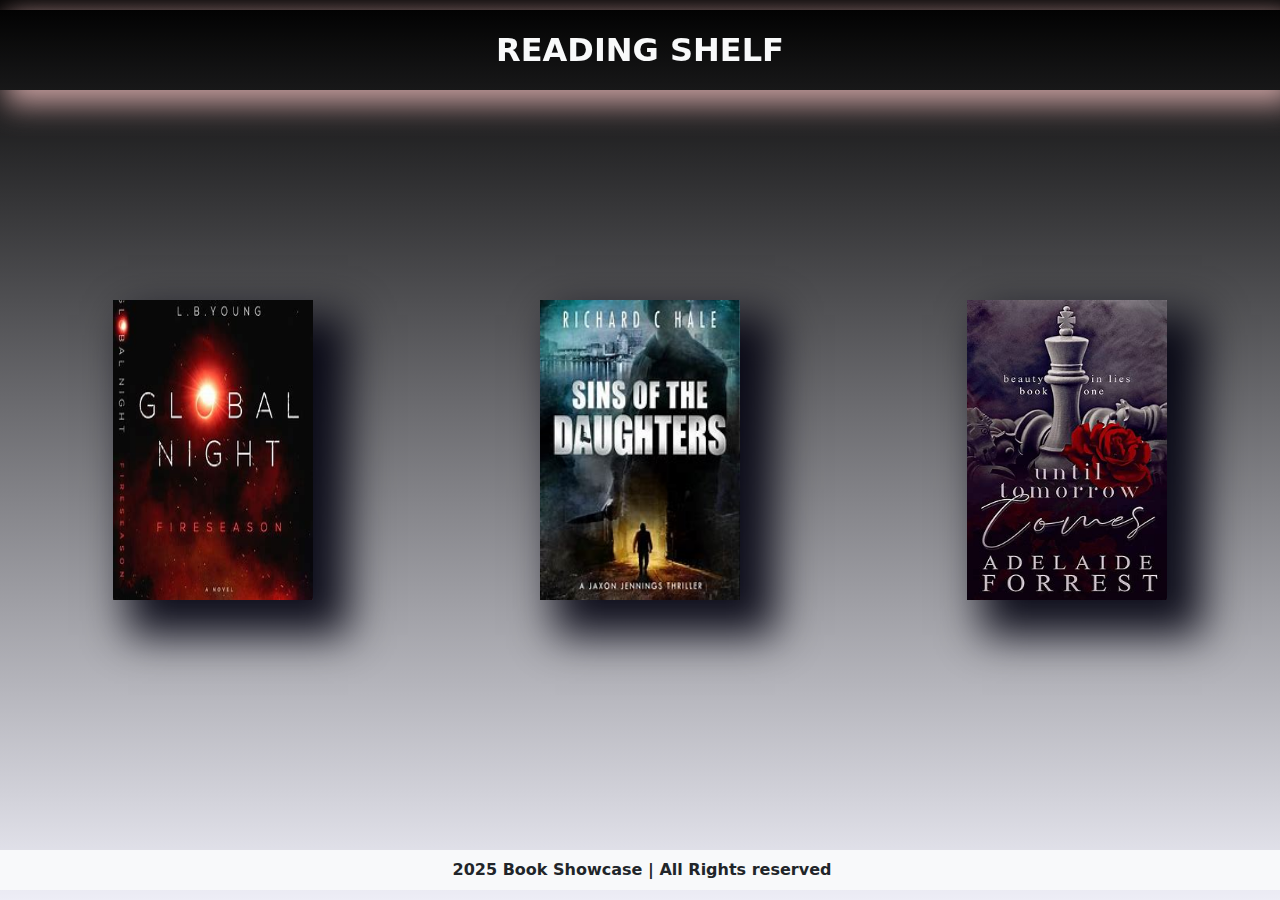
<file: index.html>
<!DOCTYPE html>
<html lang="en">

<head>
    <meta charset="UTF-8">
    <meta name="viewport" content="width=device-width, initial-scale=1.0">
    <title>Reading Shelf</title>
    <link href="https://cdn.jsdelivr.net/npm/bootstrap@5.3.3/dist/css/bootstrap.min.css" rel="stylesheet" integrity="sha384-QWTKZyjpPEjISv5WaRU9OFeRpok6YctnYmDr5pNlyT2bRjXh0JMhjY6hW+ALEwIH" crossorigin="anonymous">
    <script src="https://cdn.jsdelivr.net/npm/bootstrap@5.3.3/dist/js/bootstrap.bundle.min.js" integrity="sha384-YvpcrYf0tY3lHB60NNkmXc5s9fDVZLESaAA55NDzOxhy9GkcIdslK1eN7N6jIeHz" crossorigin="anonymous"></script>
    <link rel="stylesheet" href="style.css">
    
</head>

<body>
    <header class="text-light p-3 fs-2 fw-bold text-center fixed-top" style="position: fixed; top: 10px;">
        READING SHELF
    </header>
    <div class="bookcover">
        <div class="book">
            <a href="book1.html">
                <img src="public/images/book1.jpeg" alt="Boook1">
                <div class="info">Click for Detail</div>
            </a>
        </div>
        <div class="book">
            <a href="book2.html">
                <img src="public/images/book2.jpeg" alt="Book2">
                <div class="info">Click for Detail</div>
            </a>
        </div>
        <div class="book">
            <a href="book3.html">
                <img src="public/images/book3.jpeg" alt="Book3">
                <div class="info">Click for Detail</div>
            </a>
        </div>
    </div>
    <footer class="bg-light p-2 fixed-bottom" style="display: flex;justify-content: center; font-weight: bold; position: fixed; bottom: 10px;">
        <span class="bi bi-c-circle-fill me-1 " style="font-weight: bold;"></span>
        <span>2025 Book Showcase | All Rights reserved</span>
    </footer>
</body>

</html>
</file>
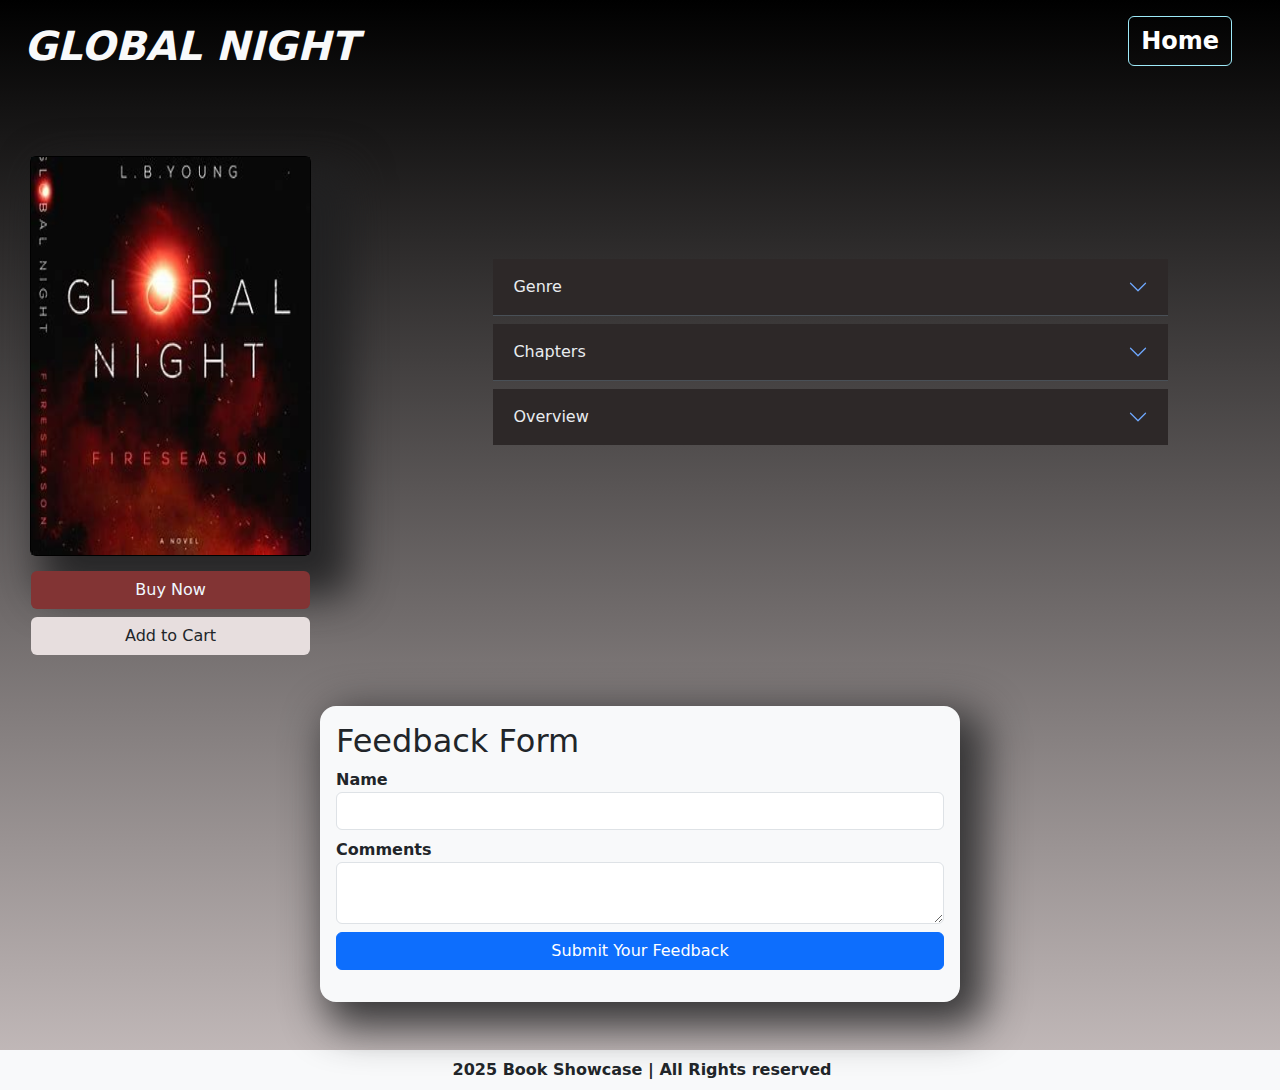
<file: book1.html>
<!DOCTYPE html>
<html lang="en">

<head>
    <meta charset="UTF-8">
    <meta name="viewport" content="width=device-width, initial-scale=1.0">
    <title>Rich Dad Poor Dad</title>
    <link href="https://cdn.jsdelivr.net/npm/bootstrap@5.3.3/dist/css/bootstrap.min.css" rel="stylesheet"
        integrity="sha384-QWTKZyjpPEjISv5WaRU9OFeRpok6YctnYmDr5pNlyT2bRjXh0JMhjY6hW+ALEwIH" crossorigin="anonymous">
    <script src="https://cdn.jsdelivr.net/npm/bootstrap@5.3.3/dist/js/bootstrap.bundle.min.js"
        integrity="sha384-YvpcrYf0tY3lHB60NNkmXc5s9fDVZLESaAA55NDzOxhy9GkcIdslK1eN7N6jIeHz"
        crossorigin="anonymous"></script>
    <link rel="stylesheet" href="book1.css">
</head>

<body>
    <header class="d-flex justify-content-between">
        <span class="text-light fw-bold fs-1 mt-3 ms-4 fst-italic">
            GLOBAL NIGHT
        </span>
        <span class="me-5 mt-3">
            <button class="btn border-info-subtle">
                <a href="index.html" class="text-decoration-none text-white fw-bold fs-4">Home</a>
            </button>
        </span>
    </header>
    <div class="content">
        <div class="bookimage border border-black rounded-2">
            <img src="public/images/book1.jpeg">
            <div class="mt-3">
                <button type="button" class="buybutton btn  mb-2">Buy Now</button>
                <button type="button" class="cartbutton btn ">Add to Cart</button>
            </div>
        </div>
        <div class="bookdetails w-75 align-items-center d-flex justify-content-center">
            <div class="accordion accordion-flush w-75" id="details" data-bs-theme="dark">
                <div class="accordion-item mb-2">
                    <div class="accordion-header">
                        <button type="button" class="detailsbutton accordion-button collapsed" data-bs-toggle="collapse"
                            data-bs-target="#topic1">Genre</button>
                    </div>
                    <div class="accordion-collapse collapse " id="topic1" data-bs-parent="#details">
                        <div class="detailsbody accordion-body">
                            <ul>
                                <li>Physics</li>
                                <li>Aeorspace</li>
                                <li>Mathematics</li>
                                <li>Thinking</li>
                            </ul>
                        </div>
                    </div>
                </div>
                <div class="accordion-item mb-2">
                    <div class="accordion-header">
                        <button type="button" class="detailsbutton accordion-button collapsed" data-bs-toggle="collapse"
                            data-bs-target="#topic2">Chapters</button>
                    </div>
                    <div class="accordion-collapse collapse" id="topic2" data-bs-parent="#details">
                        <div class="detailsbody accordion-body">
                            <ul>
                                <li>Chapter 1 : The Universe</li>
                                <li>Chapter 2 : "I" is immortal</li>
                                <li>Chapter 3 : Exploring the Inside of one's Inside</li>
                                <li>Chapter 4 : The 5th dimensional Game</li>
                                <li>Chapter 5 : Their is no BIG BANG</li>
                            </ul>
                        </div>
                    </div>
                </div>
                <div class="accordion-item mb-2">
                    <div class="accordion-header">
                        <button type="button" class="detailsbutton accordion-button collapsed" data-bs-toggle="collapse"
                            data-bs-target="#topic3">Overview</button>
                    </div>
                    <div class="accordion-collapse collapse" id="topic3" data-bs-parent="#details">
                        <div class="detailsbody accordion-body">
                            The World at Night by Babak Tafreshi is a photographic collection showcasing the beauty
                            of
                            the
                            night sky and addressing issues like light pollution. Readers have praised its stunning
                            imagery
                            and insightful commentary on preserving our nocturnal environment.
                        </div>
                    </div>
                </div>
            </div>
        </div>
    </div>
    <div class="feedback d-flex justify-content-center">
        <div class="feedbackcontainer w-50 p-3 rounded-4 bg-light">
            <h2>Feedback Form</h2>
            <div>
                <dl>
                    <dt>Name</dt>
                    <dd>
                        <input class="form-control" type="text">
                    </dd>
                    <dt>Comments</dt>
                    <dd>
                        <textarea class="form-control"></textarea>
                    </dd>
                    <dd>
                        <button type="button" class="btn btn-primary w-100">Submit Your Feedback</button>
                    </dd>
                </dl>
            </div>
        </div>
    </div>
    <footer class="bg-light p-2 mt-5" style="display: flex;justify-content: center; font-weight: bold;bottom: 10px;">
        <span class="bi bi-c-circle-fill me-1 " style="font-weight: bold;"></span>
        <span>2025 Book Showcase | All Rights reserved</span> 
    </footer>
</body>

</html>
</file>
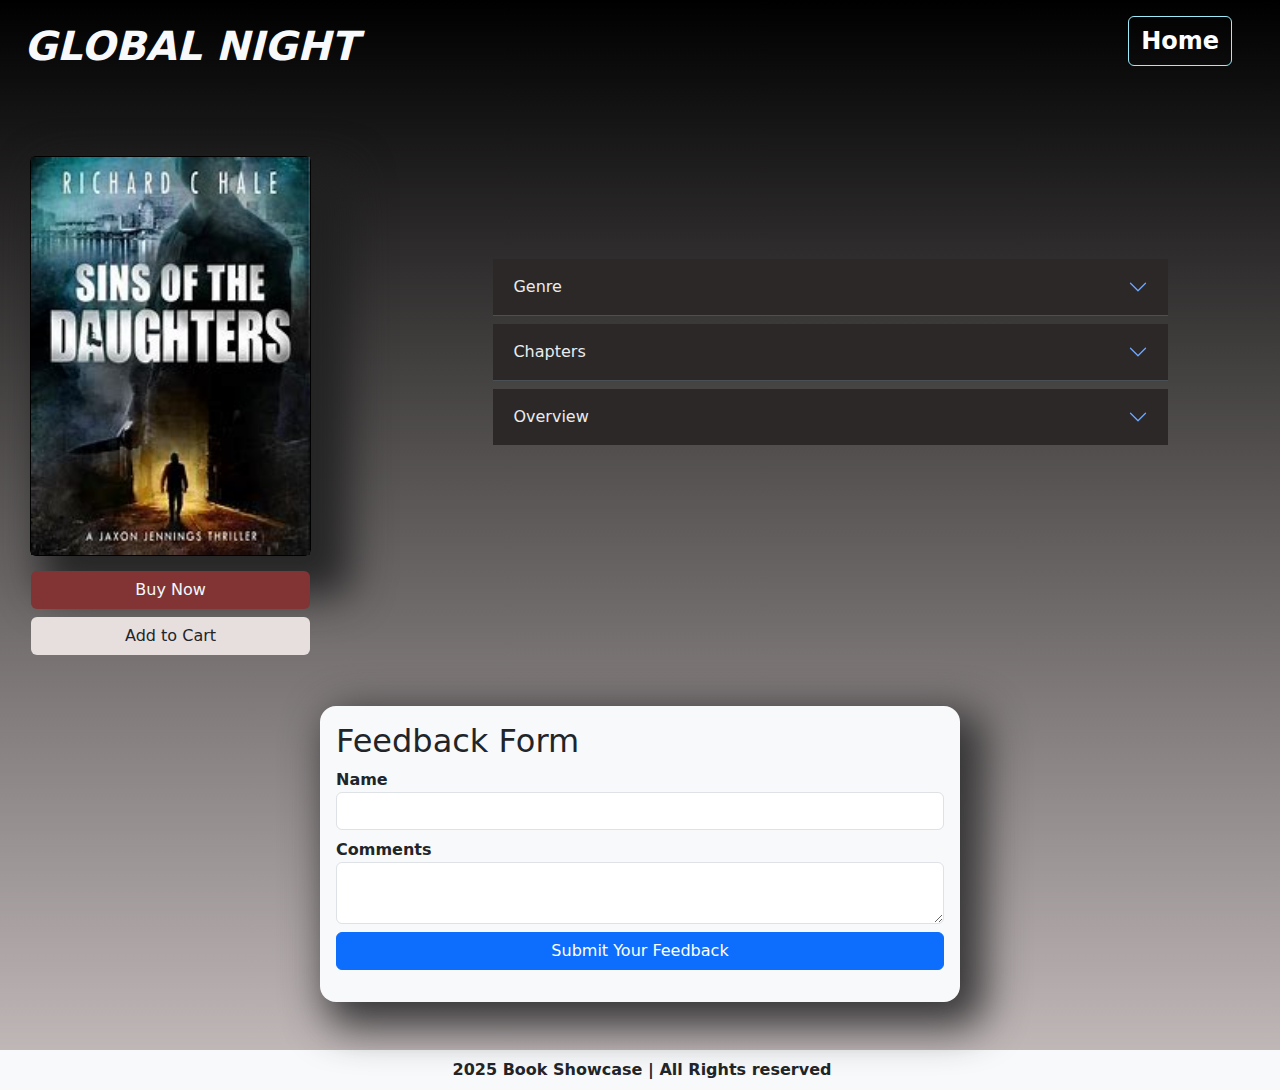
<file: book2.html>
<!DOCTYPE html>
<html lang="en">

<head>
    <meta charset="UTF-8">
    <meta name="viewport" content="width=device-width, initial-scale=1.0">
    <title>Rich Dad Poor Dad</title>
    <link href="https://cdn.jsdelivr.net/npm/bootstrap@5.3.3/dist/css/bootstrap.min.css" rel="stylesheet"
        integrity="sha384-QWTKZyjpPEjISv5WaRU9OFeRpok6YctnYmDr5pNlyT2bRjXh0JMhjY6hW+ALEwIH" crossorigin="anonymous">
    <script src="https://cdn.jsdelivr.net/npm/bootstrap@5.3.3/dist/js/bootstrap.bundle.min.js"
        integrity="sha384-YvpcrYf0tY3lHB60NNkmXc5s9fDVZLESaAA55NDzOxhy9GkcIdslK1eN7N6jIeHz"
        crossorigin="anonymous"></script>
    <link rel="stylesheet" href="book2.css">
</head>

<body>
    <header class="d-flex justify-content-between">
        <span class="text-light fw-bold fs-1 mt-3 ms-4 fst-italic">
            GLOBAL NIGHT
        </span>
        <span class="me-5 mt-3">
            <button class="btn border-info-subtle">
                <a href="index.html" class="text-decoration-none text-white fw-bold fs-4">Home</a>
            </button>
        </span>
    </header>
    <div class="content">
        <div class="bookimage border border-black rounded-2">
            <img src="public/images/book2.jpeg">
            <div class="mt-3">
                <button type="button" class="buybutton btn  mb-2">Buy Now</button>
                <button type="button" class="cartbutton btn ">Add to Cart</button>
            </div>
        </div>
        <div class="bookdetails w-75 align-items-center d-flex justify-content-center">
            <div class="accordion accordion-flush w-75" id="details" data-bs-theme="dark">
                <div class="accordion-item mb-2">
                    <div class="accordion-header">
                        <button type="button" class="detailsbutton accordion-button collapsed" data-bs-toggle="collapse"
                            data-bs-target="#topic1">Genre</button>
                    </div>
                    <div class="accordion-collapse collapse " id="topic1" data-bs-parent="#details">
                        <div class="detailsbody accordion-body">
                            <ul>
                                <li>Physics</li>
                                <li>Aeorspace</li>
                                <li>Mathematics</li>
                                <li>Thinking</li>
                            </ul>
                        </div>
                    </div>
                </div>
                <div class="accordion-item mb-2">
                    <div class="accordion-header">
                        <button type="button" class="detailsbutton accordion-button collapsed" data-bs-toggle="collapse"
                            data-bs-target="#topic2">Chapters</button>
                    </div>
                    <div class="accordion-collapse collapse" id="topic2" data-bs-parent="#details">
                        <div class="detailsbody accordion-body">
                            <ul>
                                <li>Chapter 1 : The Universe</li>
                                <li>Chapter 2 : "I" is immortal</li>
                                <li>Chapter 3 : Exploring the Inside of one's Inside</li>
                                <li>Chapter 4 : The 5th dimensional Game</li>
                                <li>Chapter 5 : Their is no BIG BANG</li>
                            </ul>
                        </div>
                    </div>
                </div>
                <div class="accordion-item mb-2">
                    <div class="accordion-header">
                        <button type="button" class="detailsbutton accordion-button collapsed" data-bs-toggle="collapse"
                            data-bs-target="#topic3">Overview</button>
                    </div>
                    <div class="accordion-collapse collapse" id="topic3" data-bs-parent="#details">
                        <div class="detailsbody accordion-body">
                            The World at Night by Babak Tafreshi is a photographic collection showcasing the beauty
                            of
                            the
                            night sky and addressing issues like light pollution. Readers have praised its stunning
                            imagery
                            and insightful commentary on preserving our nocturnal environment.
                        </div>
                    </div>
                </div>
            </div>
        </div>
    </div>
    <div class="feedback d-flex justify-content-center">
        <div class="feedbackcontainer w-50 p-3 rounded-4 bg-light">
            <h2>Feedback Form</h2>
            <div>
                <dl>
                    <dt>Name</dt>
                    <dd>
                        <input class="form-control" type="text">
                    </dd>
                    <dt>Comments</dt>
                    <dd>
                        <textarea class="form-control"></textarea>
                    </dd>
                    <dd>
                        <button type="button" class="btn btn-primary w-100">Submit Your Feedback</button>
                    </dd>
                </dl>
            </div>
        </div>
    </div>
    <footer class="bg-light p-2 mt-5" style="display: flex;justify-content: center; font-weight: bold;bottom: 10px;">
        <span class="bi bi-c-circle-fill me-1 " style="font-weight: bold;"></span>
        <span>2025 Book Showcase | All Rights reserved</span> 
    </footer>
</body>

</html>
</file>
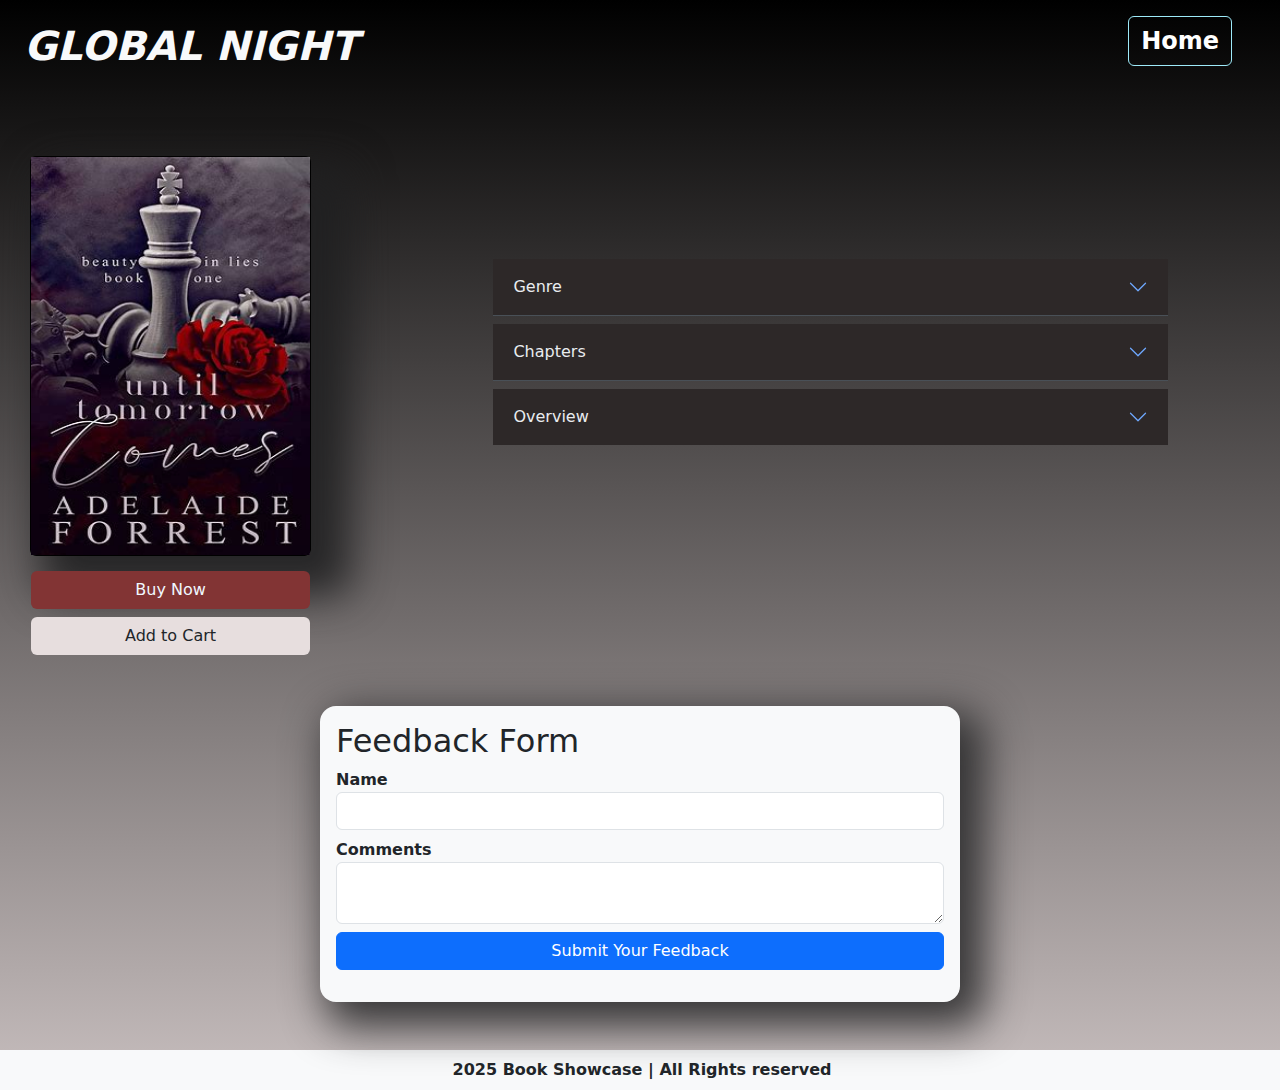
<file: book3.html>
<!DOCTYPE html>
<html lang="en">

<head>
    <meta charset="UTF-8">
    <meta name="viewport" content="width=device-width, initial-scale=1.0">
    <title>Rich Dad Poor Dad</title>
    <link href="https://cdn.jsdelivr.net/npm/bootstrap@5.3.3/dist/css/bootstrap.min.css" rel="stylesheet"
        integrity="sha384-QWTKZyjpPEjISv5WaRU9OFeRpok6YctnYmDr5pNlyT2bRjXh0JMhjY6hW+ALEwIH" crossorigin="anonymous">
    <script src="https://cdn.jsdelivr.net/npm/bootstrap@5.3.3/dist/js/bootstrap.bundle.min.js"
        integrity="sha384-YvpcrYf0tY3lHB60NNkmXc5s9fDVZLESaAA55NDzOxhy9GkcIdslK1eN7N6jIeHz"
        crossorigin="anonymous"></script>
    <link rel="stylesheet" href="book3.css">
</head>

<body>
    <header class="d-flex justify-content-between">
        <span class="text-light fw-bold fs-1 mt-3 ms-4 fst-italic">
            GLOBAL NIGHT
        </span>
        <span class="me-5 mt-3">
            <button class="btn border-info-subtle">
                <a href="index.html" class="text-decoration-none text-white fw-bold fs-4">Home</a>
            </button>
        </span>
    </header>
    <div class="content">
        <div class="bookimage border border-black rounded-2">
            <img src="public/images/book3.jpeg">
            <div class="mt-3">
                <button type="button" class="buybutton btn  mb-2">Buy Now</button>
                <button type="button" class="cartbutton btn ">Add to Cart</button>
            </div>
        </div>
        <div class="bookdetails w-75 align-items-center d-flex justify-content-center">
            <div class="accordion accordion-flush w-75" id="details" data-bs-theme="dark">
                <div class="accordion-item mb-2">
                    <div class="accordion-header">
                        <button type="button" class="detailsbutton accordion-button collapsed" data-bs-toggle="collapse"
                            data-bs-target="#topic1">Genre</button>
                    </div>
                    <div class="accordion-collapse collapse " id="topic1" data-bs-parent="#details">
                        <div class="detailsbody accordion-body">
                            <ul>
                                <li>Physics</li>
                                <li>Aeorspace</li>
                                <li>Mathematics</li>
                                <li>Thinking</li>
                            </ul>
                        </div>
                    </div>
                </div>
                <div class="accordion-item mb-2">
                    <div class="accordion-header">
                        <button type="button" class="detailsbutton accordion-button collapsed" data-bs-toggle="collapse"
                            data-bs-target="#topic2">Chapters</button>
                    </div>
                    <div class="accordion-collapse collapse" id="topic2" data-bs-parent="#details">
                        <div class="detailsbody accordion-body">
                            <ul>
                                <li>Chapter 1 : The Universe</li>
                                <li>Chapter 2 : "I" is immortal</li>
                                <li>Chapter 3 : Exploring the Inside of one's Inside</li>
                                <li>Chapter 4 : The 5th dimensional Game</li>
                                <li>Chapter 5 : Their is no BIG BANG</li>
                            </ul>
                        </div>
                    </div>
                </div>
                <div class="accordion-item mb-2">
                    <div class="accordion-header">
                        <button type="button" class="detailsbutton accordion-button collapsed" data-bs-toggle="collapse"
                            data-bs-target="#topic3">Overview</button>
                    </div>
                    <div class="accordion-collapse collapse" id="topic3" data-bs-parent="#details">
                        <div class="detailsbody accordion-body">
                            The World at Night by Babak Tafreshi is a photographic collection showcasing the beauty
                            of
                            the
                            night sky and addressing issues like light pollution. Readers have praised its stunning
                            imagery
                            and insightful commentary on preserving our nocturnal environment.
                        </div>
                    </div>
                </div>
            </div>
        </div>
    </div>
    <div class="feedback d-flex justify-content-center">
        <div class="feedbackcontainer w-50 p-3 rounded-4 bg-light">
            <h2>Feedback Form</h2>
            <div>
                <dl>
                    <dt>Name</dt>
                    <dd>
                        <input class="form-control" type="text">
                    </dd>
                    <dt>Comments</dt>
                    <dd>
                        <textarea class="form-control"></textarea>
                    </dd>
                    <dd>
                        <button type="button" class="btn btn-primary w-100">Submit Your Feedback</button>
                    </dd>
                </dl>
            </div>
        </div>
    </div>
    <footer class="bg-light p-2 mt-5" style="display: flex;justify-content: center; font-weight: bold;bottom: 10px;">
        <span class="bi bi-c-circle-fill me-1 " style="font-weight: bold;"></span>
        <span>2025 Book Showcase | All Rights reserved</span> 
    </footer>
</body>

</html>
</file>
<file: style.css>
body {
    margin: 0;
    padding: 0;
    background-image: linear-gradient(black, rgb(237, 237, 246));
}

header {
    box-shadow: 10px 10px 30px 5px rgba(214, 171, 171, 0.9);
}
.book {
    position: relative;
    width: 200px;
    height: 300px;
    box-shadow: 25px 25px 40px 10px rgba(1, 0, 14, 0.9);
}

.info {
    background-color: rgb(16, 22, 29);
    font-weight: bold;
    font-size: 19px;
    color: azure;
    position: absolute;
    top: 0px;
    text-align: center;
    align-content: center;
    height: 300px;
    width: 200px;
    opacity: 0;
    transition: 2s;

}

.info:hover {
    opacity: 1;
}

.book img {
    transition: transform 1s, opacity 0.9s;
    width: 100%;
    height: 100%;

}

.book:hover img {
    transform: rotateY(180deg);
    opacity: 0;
}
@media screen and (orientation: landscape) {
    .bookcover {
        display: flex;
        flex-direction: row;
        justify-content: space-around;
        height: 100vh;
        align-items: center;
    }
}
@media screen and (orientation: portrait) {
    .bookcover {
        display: flex;
        flex-direction: column;
        align-items: center;
        gap: 20px;
        padding-top: 100px;
        padding-bottom: 80px;
    }

    .book {
        width: 150px;
        height: 220px;
    }

    .info {
        font-size: 16px;
        height: 100%;
        width: 100%;
    }
}

/* Responsive Footer */
footer {
    text-align: center;
    font-weight: bold;
    position: fixed;
    bottom: 10px;
    width: 100%;
}
</file>
<file: book1.css>
body {
    background-image: linear-gradient(rgb(0, 0, 0), rgb(199, 190, 190));
}

summary {
    font-weight: bold;
    color: #e9ecef;
}

.detailsbutton {
    background-color: rgb(45, 40, 40);
    color: #e9ecef;
}

.detailsbody {
    background-color: rgb(45, 40, 40);
    color: #e9ecef;
}

.feedbackcontainer {
    box-shadow: 15px 15px 40px 10px rgba(42, 42, 43, 0.9);
}

.buybutton {
    background: #823434;
    color: aliceblue;
}

.cartbutton {
    background: rgb(231, 222, 222);

}




@media (min-width: 1025px) {
    .bookimage {
        width: 300px;
        height: 400px;
        margin-top: 80px;
        margin-left: 30px;
        box-shadow: 25px 25px 40px 15px rgba(32, 32, 33, 0.9);
    }

    .bookimage img {
        width: 100%;
        height: 100%;
    }

    .bookimage button {
        width: 100% ;
    }

    .bookdetails {
        margin-left: 70px;
        margin-top: 80px;
        font-size: 18px;
        width: 100vw;
    }

    .bookdetails details {
        margin-bottom: 5px;
    }
    .content{
        display: flex;
    }
    .feedback{
        margin-top: 150px;
    }
}
@media (min-width: 499px) and (max-width: 1024px) {
    .bookimage {
        box-shadow: 25px 25px 40px 15px rgba(32, 32, 33, 0.9);
        height:400px ;
        width: 250px;
        margin-left: 20px;
    }
    .bookimage img {
       height: 100%;
       width: 250px;
    }
    header{
        margin-bottom: 20px;
    }
    .bookimage button{
        width: 100%;
    }
    .content{
        display: flex;
    }
    .feedback{
        margin-top: 150px;
    }
}
@media (max-width: 500px){
    .bookimage {
        box-shadow: 25px 25px 40px 15px rgba(32, 32, 33, 0.9);
        height:400px ;
        width: 300px;
        margin-left: 20px;
    }
    .bookimage img {
       height: 100%;
       width: 100%;
    }
    header{
        margin-bottom: 20px;
    }
    .bookimage button{
        width: 100%;
    }
    .feedback{
        margin-top: 100px;
    }
   .content{
    display: flex;
    flex-direction: column;
    align-items: center;
    justify-content: center;
    gap: 150px;
   }
}
</file>
<file: book2.css>
body {
    background-image: linear-gradient(rgb(0, 0, 0), rgb(199, 190, 190));
}

summary {
    font-weight: bold;
    color: #e9ecef;
}

.detailsbutton {
    background-color: rgb(45, 40, 40);
    color: #e9ecef;
}

.detailsbody {
    background-color: rgb(45, 40, 40);
    color: #e9ecef;
}

.feedbackcontainer {
    box-shadow: 15px 15px 40px 10px rgba(42, 42, 43, 0.9);
}

.buybutton {
    background: #823434;
    color: aliceblue;
}

.cartbutton {
    background: rgb(231, 222, 222);

}




@media (min-width: 1025px) {
    .bookimage {
        width: 300px;
        height: 400px;
        margin-top: 80px;
        margin-left: 30px;
        box-shadow: 25px 25px 40px 15px rgba(32, 32, 33, 0.9);
    }

    .bookimage img {
        width: 100%;
        height: 100%;
    }

    .bookimage button {
        width: 100% ;
    }

    .bookdetails {
        margin-left: 70px;
        margin-top: 80px;
        font-size: 18px;
        width: 100vw;
    }

    .bookdetails details {
        margin-bottom: 5px;
    }
    .content{
        display: flex;
    }
    .feedback{
        margin-top: 150px;
    }
}
@media (min-width: 499px) and (max-width: 1024px) {
    .bookimage {
        box-shadow: 25px 25px 40px 15px rgba(32, 32, 33, 0.9);
        height:400px ;
        width: 250px;
        margin-left: 20px;
    }
    .bookimage img {
       height: 100%;
       width: 250px;
    }
    header{
        margin-bottom: 20px;
    }
    .bookimage button{
        width: 100%;
    }
    .content{
        display: flex;
    }
    .feedback{
        margin-top: 150px;
    }
}
@media (max-width: 500px){
    .bookimage {
        box-shadow: 25px 25px 40px 15px rgba(32, 32, 33, 0.9);
        height:400px ;
        width: 300px;
        margin-left: 20px;
    }
    .bookimage img {
       height: 100%;
       width: 100%;
    }
    header{
        margin-bottom: 20px;
    }
    .bookimage button{
        width: 100%;
    }
    .feedback{
        margin-top: 100px;
    }
   .content{
    display: flex;
    flex-direction: column;
    align-items: center;
    justify-content: center;
    gap: 150px;
   }
}
</file>
<file: book3.css>
body {
    background-image: linear-gradient(rgb(0, 0, 0), rgb(199, 190, 190));
}

summary {
    font-weight: bold;
    color: #e9ecef;
}

.detailsbutton {
    background-color: rgb(45, 40, 40);
    color: #e9ecef;
}

.detailsbody {
    background-color: rgb(45, 40, 40);
    color: #e9ecef;
}

.feedbackcontainer {
    box-shadow: 15px 15px 40px 10px rgba(42, 42, 43, 0.9);
}

.buybutton {
    background: #823434;
    color: aliceblue;
}

.cartbutton {
    background: rgb(231, 222, 222);

}




@media (min-width: 1025px) {
    .bookimage {
        width: 300px;
        height: 400px;
        margin-top: 80px;
        margin-left: 30px;
        box-shadow: 25px 25px 40px 15px rgba(32, 32, 33, 0.9);
    }

    .bookimage img {
        width: 100%;
        height: 100%;
    }

    .bookimage button {
        width: 100% ;
    }

    .bookdetails {
        margin-left: 70px;
        margin-top: 80px;
        font-size: 18px;
        width: 100vw;
    }

    .bookdetails details {
        margin-bottom: 5px;
    }
    .content{
        display: flex;
    }
    .feedback{
        margin-top: 150px;
    }
}
@media (min-width: 499px) and (max-width: 1024px) {
    .bookimage {
        box-shadow: 25px 25px 40px 15px rgba(32, 32, 33, 0.9);
        height:400px ;
        width: 250px;
        margin-left: 20px;
    }
    .bookimage img {
       height: 100%;
       width: 250px;
    }
    header{
        margin-bottom: 20px;
    }
    .bookimage button{
        width: 100%;
    }
    .content{
        display: flex;
    }
    .feedback{
        margin-top: 150px;
    }
}
@media (max-width: 500px){
    .bookimage {
        box-shadow: 25px 25px 40px 15px rgba(32, 32, 33, 0.9);
        height:400px ;
        width: 300px;
        margin-left: 20px;
    }
    .bookimage img {
       height: 100%;
       width: 100%;
    }
    header{
        margin-bottom: 20px;
    }
    .bookimage button{
        width: 100%;
    }
    .feedback{
        margin-top: 100px;
    }
   .content{
    display: flex;
    flex-direction: column;
    align-items: center;
    justify-content: center;
    gap: 150px;
   }
}
</file>
